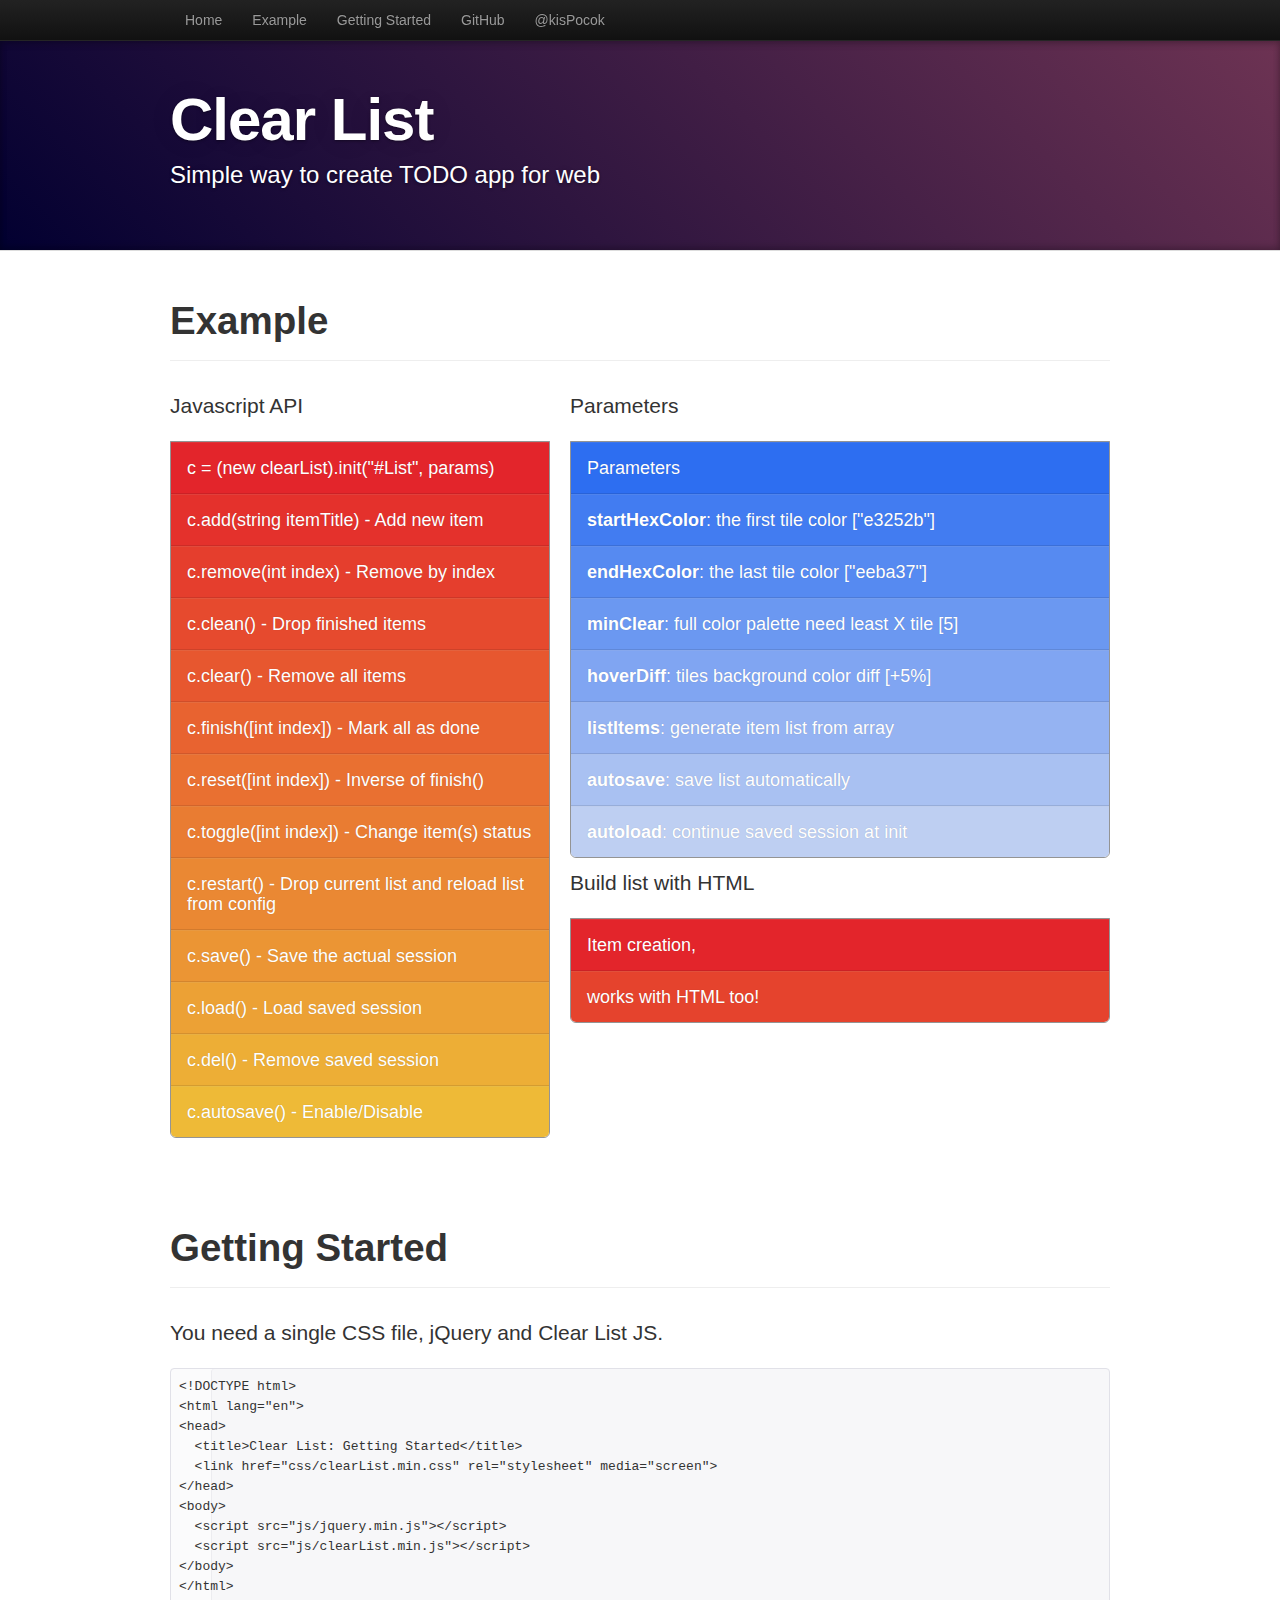
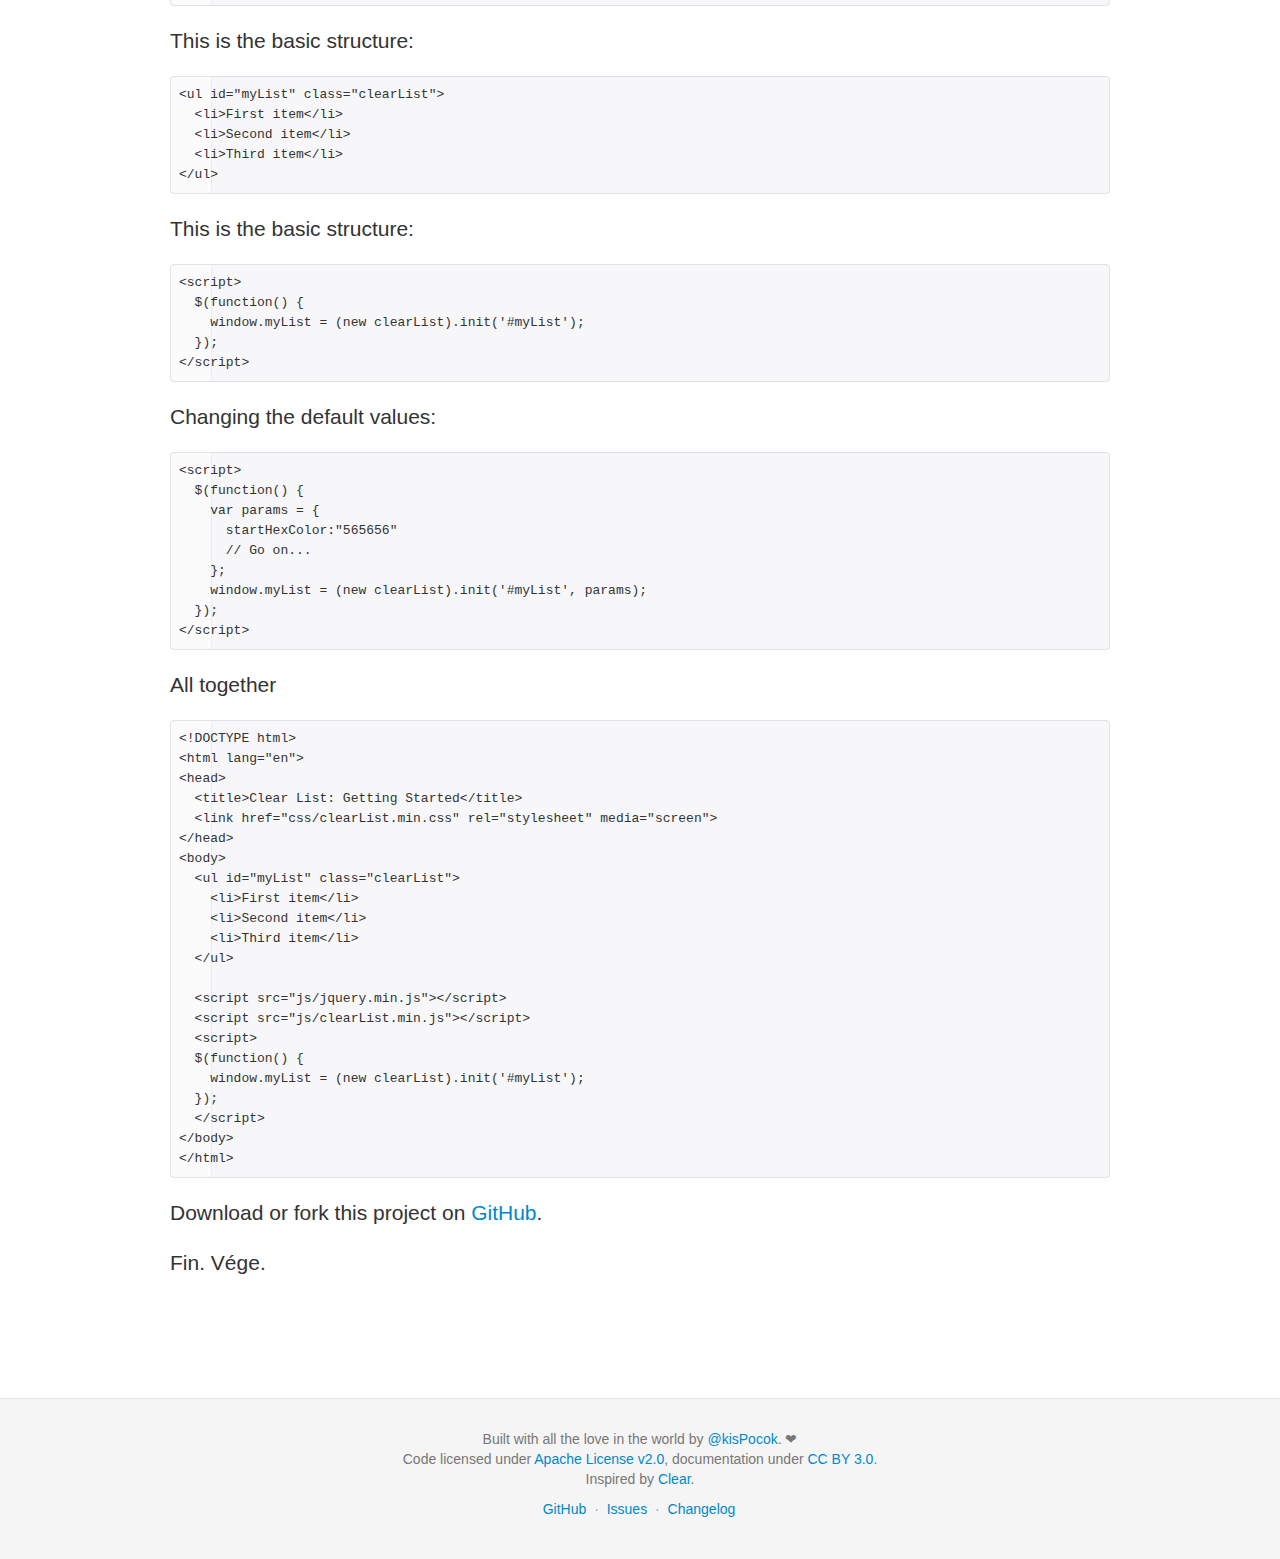
<file: index.html>
<!DOCTYPE html>
<html lang="en">
<head>
	<title>Clear List on GitHub</title>
	<meta name="viewport" content="width=device-width, initial-scale=1.0">
	<link href="css/bootstrap.min.css" rel="stylesheet" media="screen">
	<link href="src/clearList.min.css" rel="stylesheet" media="screen">
	<link href="css/example.css" rel="stylesheet" media="screen">
	<meta name="viewport" content="width=device-width">
	<meta name="robots" content="index, follow" />
	<meta name="description" content="Simple way to create TODO app for web" />
	<meta property="og:title" content="Clear List on GitHub" />
	<meta property="og:description" content="Simple way to create TODO app for web" />
	<meta property="og:type" content="website" />
	<meta property="og:url" content="http://kispocok.github.io/ClearList/" />
	<meta property="og:locale" content="en_US" />
	<meta property="og:site_name" content="Clear List" />
</head>
<body>
	<div class="navbar navbar-inverse navbar-fixed-top">
		<div class="navbar-inner">
			<div class="container">
				<div class="nav-collapse collapse">
					<ul class="nav">
						<li><a href="http://kispocok.github.io/ClearList/">Home</a></li>
						<li><a href="#example">Example</a></li>
						<li><a href="#getting-started">Getting Started</a></li>
						<li><a href="https://github.com/kisPocok/ClearList/">GitHub</a></li>
						<li><a href="https://twitter.com/kisPocok">@kisPocok</a></li>
					</ul>
				</div>
			</div>
		</div>
	</div>

	<header class="jumbotron subhead" id="overview">
		<div class="container">
			<h1>Clear List</h1>
			<p class="lead">Simple way to create TODO app for web</p>
		</div>
	</header>

	<div class="container need-more-space">
		<section id="example">
			<div class="page-header">
				<h1>Example</h1>
			</div>
			<div class="row-fluid">
				<div class="span5">
					<p class="lead">Javascript API</p>
				</div>
				<div class="span7">
					<p class="lead">Parameters</p>
				</div>
			</div>
			<div class="row-fluid">
				<div class="span5">
					<ul id="methods" class="clearList"></ul>
				</div>
				<div class="span7">
					<ul id="params" class="clearList"></ul>
					<p class="lead">Build list with HTML</p>
					<ul id="basic" class="clearList">
						<li>Item creation,</li>
						<li>works with HTML too!</li>
					</ul>
				</div>
			</div>
		</section>

		<section id="getting-started">
			<div class="page-header">
				<h1>Getting Started</h1>
			</div>
			<p class="lead">You need a single CSS file, jQuery and Clear List JS.</p>
			<pre class="prettyprint linenums">
&lt;!DOCTYPE html&gt;
&lt;html lang="en"&gt;
&lt;head&gt;
  &lt;title&gt;Clear List: Getting Started&lt;/title&gt;
  &lt;link href="css/clearList.min.css" rel="stylesheet" media="screen"&gt;
&lt;/head&gt;
&lt;body&gt;
  &lt;script src="js/jquery.min.js"&gt;&lt;/script&gt;
  &lt;script src="js/clearList.min.js"&gt;&lt;/script&gt;
&lt;/body&gt;
&lt;/html&gt;</pre>
			<p class="lead">This is the basic structure:</p>
			<pre class="prettyprint linenums">
&lt;ul id="myList" class="clearList"&gt;
  &lt;li&gt;First item&lt;/li&gt;
  &lt;li&gt;Second item&lt;/li&gt;
  &lt;li&gt;Third item&lt;/li&gt;
&lt;/ul&gt;</pre>
      <p class="lead">This is the basic structure:</p>
      <pre class="prettyprint linenums">
&lt;script&gt;
  $(function() {
    window.myList = (new clearList).init('#myList');
  });
&lt;/script&gt;</pre>
			<p class="lead">Changing the default values:</p>
			<pre class="prettyprint linenums">
&lt;script&gt;
  $(function() {
    var params = {
      startHexColor:"565656"
      // Go on...
    };
    window.myList = (new clearList).init('#myList', params);
  });
&lt;/script&gt;</pre>
			<p class="lead">All together</p>
			<pre class="prettyprint linenums">
&lt;!DOCTYPE html&gt;
&lt;html lang="en"&gt;
&lt;head&gt;
  &lt;title&gt;Clear List: Getting Started&lt;/title&gt;
  &lt;link href="css/clearList.min.css" rel="stylesheet" media="screen"&gt;
&lt;/head&gt;
&lt;body&gt;
  &lt;ul id="myList" class="clearList"&gt;
    &lt;li&gt;First item&lt;/li&gt;
    &lt;li&gt;Second item&lt;/li&gt;
    &lt;li&gt;Third item&lt;/li&gt;
  &lt;/ul&gt;

  &lt;script src="js/jquery.min.js"&gt;&lt;/script&gt;
  &lt;script src="js/clearList.min.js"&gt;&lt;/script&gt;
  &lt;script&gt;
  $(function() {
    window.myList = (new clearList).init('#myList');
  });
  &lt;/script&gt;
&lt;/body&gt;
&lt;/html&gt;</pre>
			<p class="lead">Download or fork this project on <a href="https://github.com/kisPocok/ClearList/">GitHub</a>.</p>
			<p class="lead">Fin. Vége.</p>
		</section>
	</div>

	<footer class="footer">
		<div class="container">
			<p>Built with all the love in the world by <a href="http://twitter.com/kisPocok" target="_blank">@kisPocok</a>. ❤</p>
			<p>Code licensed under <a href="http://www.apache.org/licenses/LICENSE-2.0" target="_blank">Apache License v2.0</a>, documentation under <a href="http://creativecommons.org/licenses/by/3.0/">CC BY 3.0</a>.</p>
			<p>Inspired by <a href="http://www.realmacsoftware.com/clear/">Clear</a>.</p>
			<ul class="footer-links">
				<li><a href="https://github.com/kisPocok/ClearList">GitHub</a></li>
				<li class="muted">·</li>
				<li><a href="https://github.com/kisPocok/ClearList/issues?state=open">Issues</a></li>
				<li class="muted">·</li>
				<li><a href="https://github.com/kisPocok/ClearList/blob/master/CHANGELOG.md">Changelog</a></li>
			</ul>
		</div>
	</footer>

	<script src="https://ajax.googleapis.com/ajax/libs/jquery/1.9.1/jquery.min.js"></script>
	<script src="js/bootstrap.min.js"></script>
	<script src="http://twitter.github.com/bootstrap/assets/js/google-code-prettify/prettify.js"></script>
	<script src="src/clearList.min.js"></script>
	<script>
		$(function() {
			var items = [
				'c = (new clearList).init("#List", params)',
				'c.add(string itemTitle) - Add new item',
				'c.remove(int index) - Remove by index',
				'c.clean() - Drop finished items',
				'c.clear() - Remove all items',
				'c.finish([int index]) - Mark all as done',
				'c.reset([int index]) - Inverse of finish()',
				'c.toggle([int index]) - Change item(s) status',
				'c.restart() - Drop current list and reload list from config',
				'c.save() - Save the actual session',
				'c.load() - Load saved session',
				'c.del() - Remove saved session',
				'c.autosave() - Enable/Disable',
			];
			var params = {
				startHexColor: 'e3252b',
				endHexColor:   'eeba37',
				minClear:      5,
				hoverDiff:     10,
				listItems:     items,
				autosave:      false,
				autoload:      false
			}
			window.firstList = (new clearList()).init('#methods', params);

			items = [
				'Parameters',
				'<b>startHexColor</b>: the first tile color ["e3252b"]',
				'<b>endHexColor</b>: the last tile color ["eeba37"]',
				'<b>minClear</b>: full color palette need least X tile [5]',
				'<b>hoverDiff</b>: tiles background color diff [+5%]',
				'<b>listItems</b>: generate item list from array',
				'<b>autosave</b>: save list automatically',
				'<b>autoload</b>: continue saved session at init',
			];
			params = {
				startHexColor: '2d6ef1',
				endHexColor:   'becff0',
				listItems:     items,
				hoverDiff:     -10,
				storage:       window.localStorage,
				autosave:      false,
				autoload:      false
			};
			window.secondList = (new clearList()).init('#params', params);
			window.basicList  = (new clearList()).init('#basic');

			window.prettyPrint && prettyPrint()
		});
	</script>
	<script>
		(function(i,s,o,g,r,a,m){i['GoogleAnalyticsObject']=r;i[r]=i[r]||function(){
		(i[r].q=i[r].q||[]).push(arguments)},i[r].l=1*new Date();a=s.createElement(o),
		m=s.getElementsByTagName(o)[0];a.async=1;a.src=g;m.parentNode.insertBefore(a,m)
		})(window,document,'script','//www.google-analytics.com/analytics.js','ga');
		ga('create', 'UA-40628154-1', 'github.io');
		ga('send', 'pageview');
	</script>
</body>
</html>
</file>
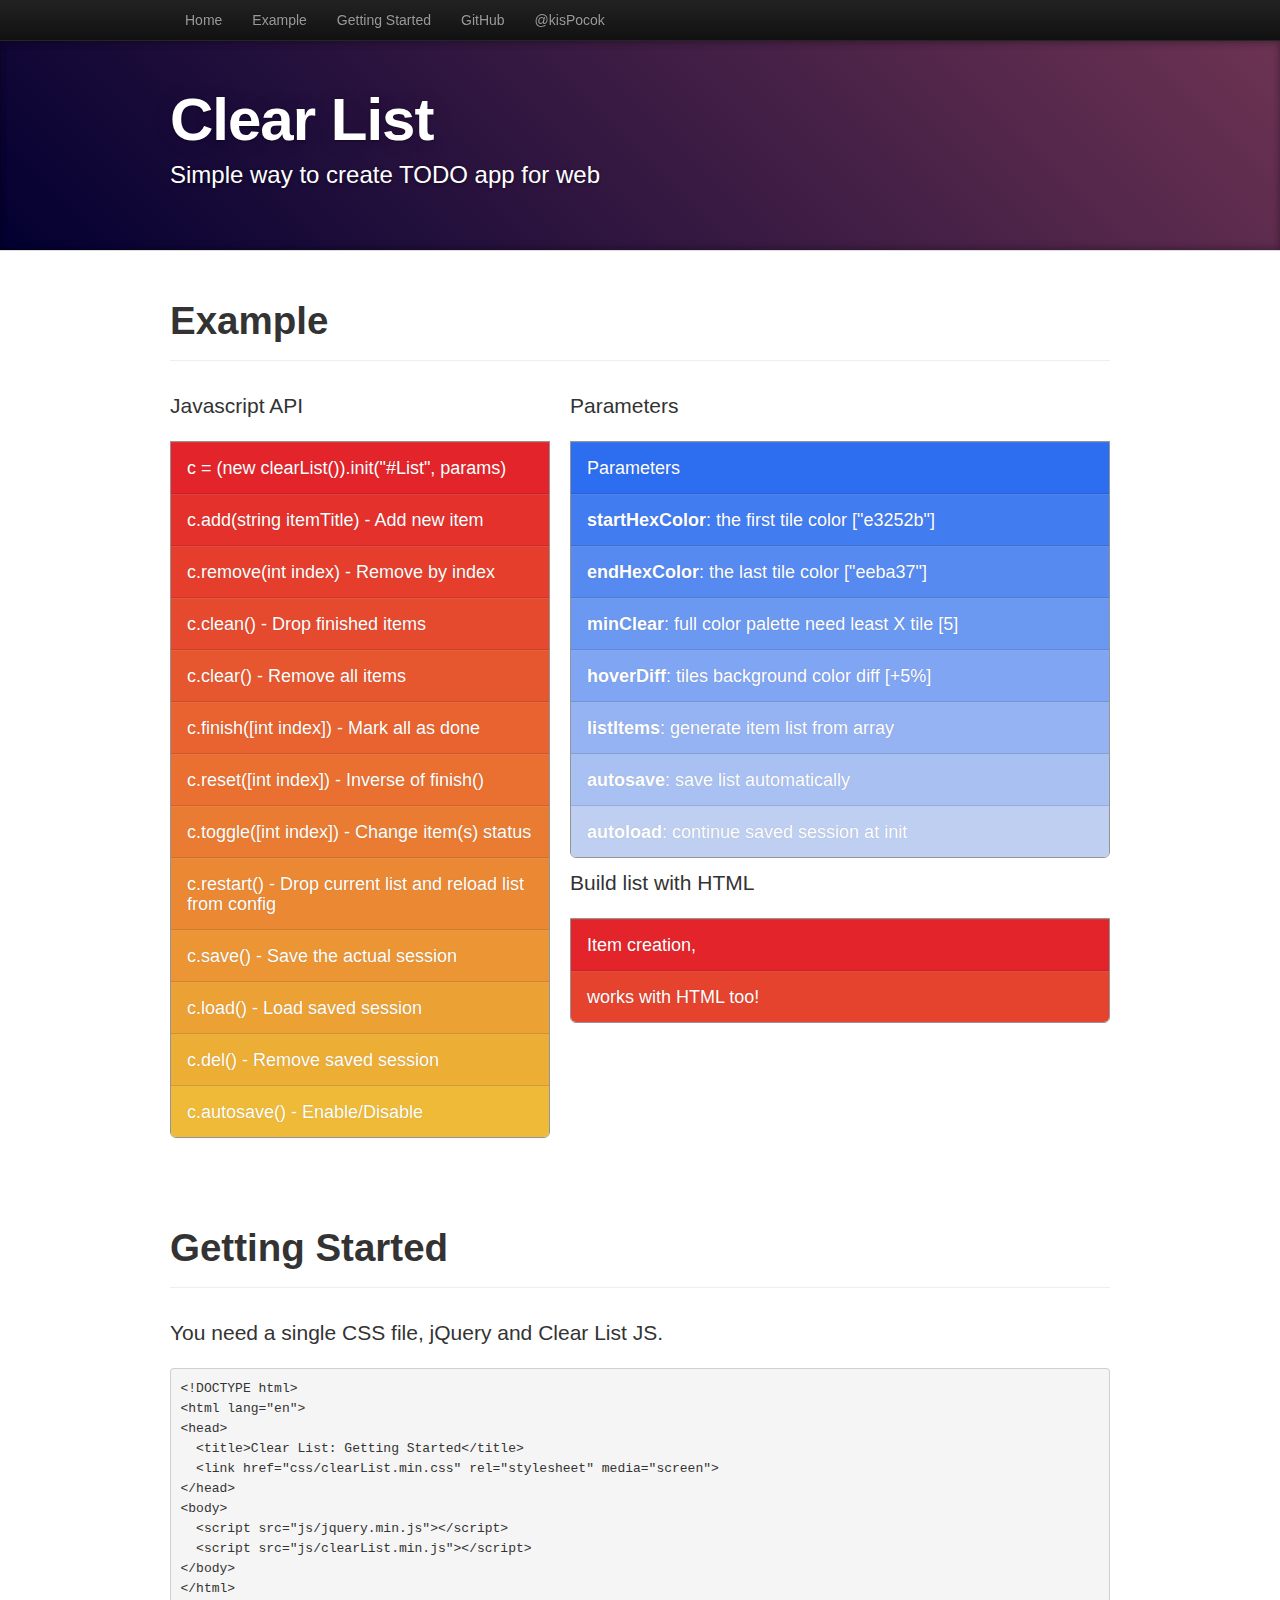
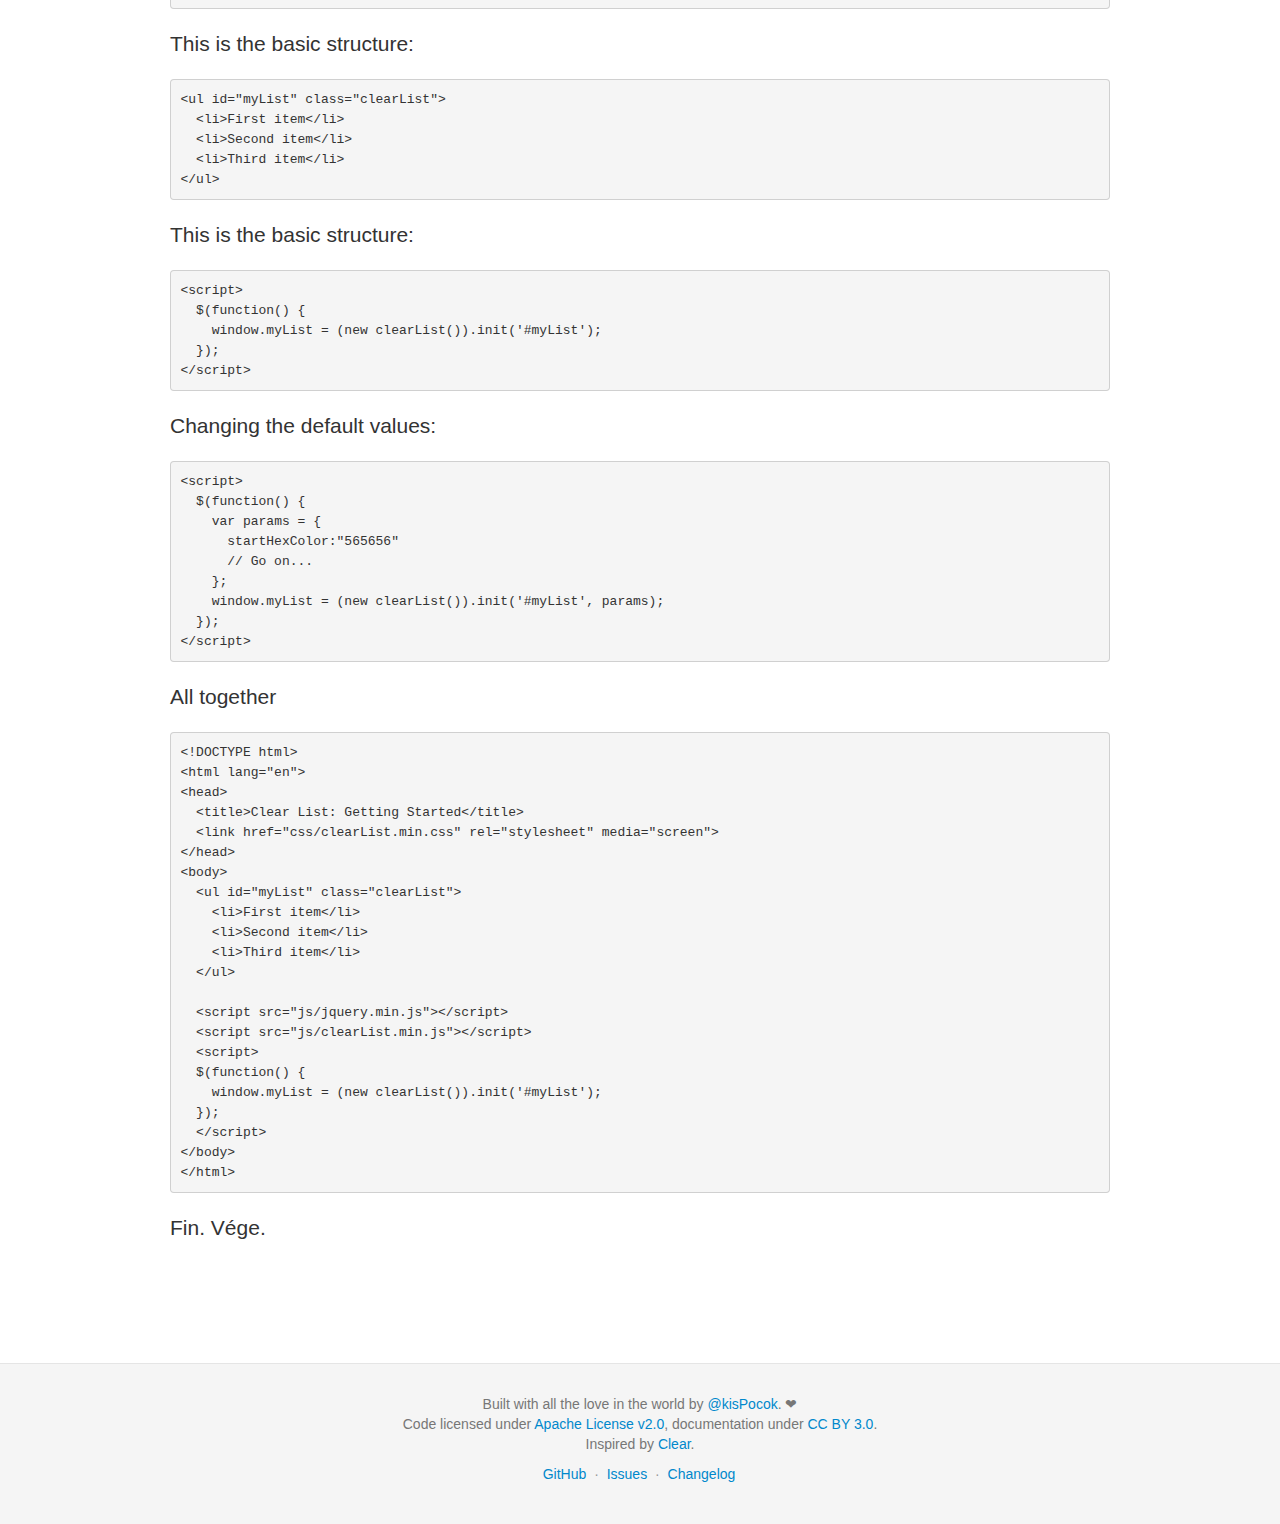
<file: example/index.html>
<!DOCTYPE html>
<html lang="en">
<head>
	<title>clearList</title>
    <meta charset="UTF-8">
	<meta name="viewport" content="width=device-width, initial-scale=1.0">
	<link href="css/bootstrap.min.css" rel="stylesheet" media="screen">
	<link href="../src/clearList.min.css" rel="stylesheet" media="screen">
	<link href="http://twitter.github.io/bootstrap/assets/js/google-code-prettify/prettify.css" rel="stylesheet">
	<link href="css/example.css" rel="stylesheet" media="screen">
</head>
<body>
	<div class="navbar navbar-inverse navbar-fixed-top">
		<div class="navbar-inner">
			<div class="container">
				<div class="nav-collapse collapse">
					<ul class="nav">
						<li><a href="index.html">Home</a></li>
						<li><a href="#example">Example</a></li>
						<li><a href="#getting-started">Getting Started</a></li>
						<li><a href="https://github.com/kisPocok">GitHub</a></li>
						<li><a href="https://twitter.com/kisPocok">@kisPocok</a></li>
					</ul>
				</div>
			</div>
		</div>
	</div>

	<header class="jumbotron subhead" id="overview">
		<div class="container">
			<h1>Clear List</h1>
			<p class="lead">Simple way to create TODO app for web</p>
		</div>
	</header>

	<div class="container need-more-space">
		<section id="example">
			<div class="page-header">
				<h1>Example</h1>
			</div>
			<div class="row-fluid">
				<div class="span5">
					<p class="lead">Javascript API</p>
				</div>
				<div class="span7">
					<p class="lead">Parameters</p>
				</div>
			</div>
			<div class="row-fluid">
				<div class="span5">
					<ul id="methods" class="clearList"></ul>
				</div>
				<div class="span7">
					<ul id="params" class="clearList"></ul>
					<p class="lead">Build list with HTML</p>
					<ul id="basic" class="clearList">
						<li>Item creation,</li>
						<li>works with HTML too!</li>
					</ul>
				</div>
			</div>
		</section>

		<section id="getting-started">
			<div class="page-header">
				<h1>Getting Started</h1>
			</div>
			<p class="lead">You need a single CSS file, jQuery and Clear List JS.</p>
			<pre class="prettyprint linenums">
&lt;!DOCTYPE html&gt;
&lt;html lang="en"&gt;
&lt;head&gt;
  &lt;title&gt;Clear List: Getting Started&lt;/title&gt;
  &lt;link href="css/clearList.min.css" rel="stylesheet" media="screen"&gt;
&lt;/head&gt;
&lt;body&gt;
  &lt;script src="js/jquery.min.js"&gt;&lt;/script&gt;
  &lt;script src="js/clearList.min.js"&gt;&lt;/script&gt;
&lt;/body&gt;
&lt;/html&gt;</pre>
			<p class="lead">This is the basic structure:</p>
			<pre class="prettyprint linenums">
&lt;ul id="myList" class="clearList"&gt;
  &lt;li&gt;First item&lt;/li&gt;
  &lt;li&gt;Second item&lt;/li&gt;
  &lt;li&gt;Third item&lt;/li&gt;
&lt;/ul&gt;</pre>
      <p class="lead">This is the basic structure:</p>
      <pre class="prettyprint linenums">
&lt;script&gt;
  $(function() {
    window.myList = (new clearList()).init('#myList');
  });
&lt;/script&gt;</pre>
			<p class="lead">Changing the default values:</p>
			<pre class="prettyprint linenums">
&lt;script&gt;
  $(function() {
    var params = {
      startHexColor:"565656"
      // Go on...
    };
    window.myList = (new clearList()).init('#myList', params);
  });
&lt;/script&gt;</pre>
			<p class="lead">All together</p>
			<pre class="prettyprint linenums">
&lt;!DOCTYPE html&gt;
&lt;html lang="en"&gt;
&lt;head&gt;
  &lt;title&gt;Clear List: Getting Started&lt;/title&gt;
  &lt;link href="css/clearList.min.css" rel="stylesheet" media="screen"&gt;
&lt;/head&gt;
&lt;body&gt;
  &lt;ul id="myList" class="clearList"&gt;
    &lt;li&gt;First item&lt;/li&gt;
    &lt;li&gt;Second item&lt;/li&gt;
    &lt;li&gt;Third item&lt;/li&gt;
  &lt;/ul&gt;

  &lt;script src="js/jquery.min.js"&gt;&lt;/script&gt;
  &lt;script src="js/clearList.min.js"&gt;&lt;/script&gt;
  &lt;script&gt;
  $(function() {
    window.myList = (new clearList()).init('#myList');
  });
  &lt;/script&gt;
&lt;/body&gt;
&lt;/html&gt;</pre>
			<p class="lead">Fin. Vége.</p>
		</section>
	</div>

	<footer class="footer">
		<div class="container">
			<p>Built with all the love in the world by <a href="http://twitter.com/kisPocok" target="_blank">@kisPocok</a>. ❤</p>
			<p>Code licensed under <a href="http://www.apache.org/licenses/LICENSE-2.0" target="_blank">Apache License v2.0</a>, documentation under <a href="http://creativecommons.org/licenses/by/3.0/">CC BY 3.0</a>.</p>
			<p>Inspired by <a href="http://www.realmacsoftware.com/clear/">Clear</a>.</p>
			<ul class="footer-links">
				<li><a href="https://github.com/kisPocok/ClearList">GitHub</a></li>
				<li class="muted">·</li>
				<li><a href="https://github.com/kisPocok/ClearList/issues?state=open">Issues</a></li>
				<li class="muted">·</li>
				<li><a href="https://github.com/kisPocok/ClearList/blob/master/CHANGELOG.md">Changelog</a></li>
			</ul>
		</div>
	</footer>

	<script src="https://ajax.googleapis.com/ajax/libs/jquery/1.9.1/jquery.min.js"></script>
	<script src="js/bootstrap.min.js"></script>
	<script src="http://twitter.github.com/bootstrap/assets/js/google-code-prettify/prettify.js"></script>
	<script src="../src/clearList.js"></script>
	<script>
		$(function() {
			var items = [
				'c = (new clearList()).init("#List", params)',
				'c.add(string itemTitle) - Add new item',
				'c.remove(int index) - Remove by index',
				'c.clean() - Drop finished items',
				'c.clear() - Remove all items',
				'c.finish([int index]) - Mark all as done',
				'c.reset([int index]) - Inverse of finish()',
				'c.toggle([int index]) - Change item(s) status',
				'c.restart() - Drop current list and reload list from config',
				'c.save() - Save the actual session',
				'c.load() - Load saved session',
				'c.del() - Remove saved session',
				'c.autosave() - Enable/Disable',
			];
			var params = {
				startHexColor: 'e3252b',
				endHexColor:   'eeba37',
				minClear:      5,
				hoverDiff:     10,
				listItems:     items,
				autosave:      false,
				autoload:      false
			}
			window.firstList = (new clearList()).init('#methods', params);

			items = [
				'Parameters',
				'<b>startHexColor</b>: the first tile color ["e3252b"]',
				'<b>endHexColor</b>: the last tile color ["eeba37"]',
				'<b>minClear</b>: full color palette need least X tile [5]',
				'<b>hoverDiff</b>: tiles background color diff [+5%]',
				'<b>listItems</b>: generate item list from array',
				'<b>autosave</b>: save list automatically',
				'<b>autoload</b>: continue saved session at init',
			];
			params = {
				startHexColor: '2d6ef1',
				endHexColor:   'becff0',
				listItems:     items,
				hoverDiff:     -10,
				storage:       window.localStorage,
				autosave:      false,
				autoload:      false
			};
			window.secondList = (new clearList()).init('#params', params);
			window.basicList  = (new clearList()).init('#basic');

			window.prettyPrint && prettyPrint()
		});
	</script>
</body>
</html>
</file>
<file: css/example.css>
header {border-bottom: 1px solid #ddd; text-align: left; }
body {
	position: relative;
	padding-top: 40px;
}
.jumbotron {
	position: relative;
	padding: 40px 0;
	color: #fff;
	text-align: center;
	text-shadow: 0 1px 3px rgba(0,0,0,.4), 0 0 30px rgba(0,0,0,.075);
	background: #020031; /* Old browsers */
	background: -moz-linear-gradient(45deg,  #020031 0%, #6d3353 100%); /* FF3.6+ */
	background: -webkit-gradient(linear, left bottom, right top, color-stop(0%,#020031), color-stop(100%,#6d3353)); /* Chrome,Safari4+ */
	background: -webkit-linear-gradient(45deg,  #020031 0%,#6d3353 100%); /* Chrome10+,Safari5.1+ */
	background: -o-linear-gradient(45deg,  #020031 0%,#6d3353 100%); /* Opera 11.10+ */
	background: -ms-linear-gradient(45deg,  #020031 0%,#6d3353 100%); /* IE10+ */
	background: linear-gradient(45deg,  #020031 0%,#6d3353 100%); /* W3C */
	filter: progid:DXImageTransform.Microsoft.gradient( startColorstr='#020031', endColorstr='#6d3353',GradientType=1 ); /* IE6-9 fallback on horizontal gradient */
	-webkit-box-shadow: inset 0 3px 7px rgba(0,0,0,.2), inset 0 -3px 7px rgba(0,0,0,.2);
	-moz-box-shadow: inset 0 3px 7px rgba(0,0,0,.2), inset 0 -3px 7px rgba(0,0,0,.2);
	box-shadow: inset 0 3px 7px rgba(0,0,0,.2), inset 0 -3px 7px rgba(0,0,0,.2);
}
.jumbotron h1 {
	font-size: 60px;
	font-weight: bold;
	letter-spacing: -1px;
	line-height: 1;
}
.jumbotron p {
	font-size: 24px;
	font-weight: 300;
	line-height: 1.25;
	margin-bottom: 30px;
}

/* Link styles (used on .masthead-links as well) */
.jumbotron a {
	color: #fff;
	color: rgba(255,255,255,.5);
	-webkit-transition: all .2s ease-in-out;
	-moz-transition: all .2s ease-in-out;
	transition: all .2s ease-in-out;
}
.jumbotron a:hover {
	color: #fff;
	text-shadow: 0 0 10px rgba(255,255,255,.25);
}
.subhead {
	text-align: left;
	border-bottom: 1px solid #ddd;
}
.subhead h1 {
	font-size: 60px;
}
.subhead p {
	margin-bottom: 20px;
}
.subhead .navbar {
	display: none;
}

section {
	padding: 30px 0;
}
.clearList {
	margin-left: 0;
}
.footer {
	text-align: center;
	padding: 30px 0;
	margin-top: 70px;
	border-top: 1px solid #e5e5e5;
	background-color: #f5f5f5;
}
.footer p {
	margin-bottom: 0;
	color: #777;
}
.footer-links {
	margin: 10px 0;
}
.footer-links li {
	display: inline;
	padding: 0 2px;
}
.footer-links li:first-child {
	padding-left: 0;
}

.com { color: #93a1a1; }
.lit { color: #195f91; }
.pun, .opn, .clo { color: #93a1a1; }
.fun { color: #dc322f; }
.str, .atv { color: #D14; }
.kwd, .prettyprint .tag { color: #1e347b; }
.typ, .atn, .dec, .var { color: teal; }
.pln { color: #48484c; }

.prettyprint {
  padding: 8px;
  background-color: #f7f7f9;
  border: 1px solid #e1e1e8;
}
.prettyprint.linenums {
  -webkit-box-shadow: inset 40px 0 0 #fbfbfc, inset 41px 0 0 #ececf0;
     -moz-box-shadow: inset 40px 0 0 #fbfbfc, inset 41px 0 0 #ececf0;
          box-shadow: inset 40px 0 0 #fbfbfc, inset 41px 0 0 #ececf0;
}

/* Specify class=linenums on a pre to get line numbering */
ol.linenums {
  margin: 0 0 0 33px; /* IE indents via margin-left */
}
ol.linenums li {
  padding-left: 12px;
  color: #bebec5;
  line-height: 20px;
  text-shadow: 0 1px 0 #fff;
}
</file>
<file: example/css/example.css>
header {border-bottom: 1px solid #ddd; text-align: left; }
body {
	position: relative;
	padding-top: 40px;
}
.jumbotron {
	position: relative;
	padding: 40px 0;
	color: #fff;
	text-align: center;
	text-shadow: 0 1px 3px rgba(0,0,0,.4), 0 0 30px rgba(0,0,0,.075);
	background: #020031; /* Old browsers */
	background: -moz-linear-gradient(45deg,  #020031 0%, #6d3353 100%); /* FF3.6+ */
	background: -webkit-gradient(linear, left bottom, right top, color-stop(0%,#020031), color-stop(100%,#6d3353)); /* Chrome,Safari4+ */
	background: -webkit-linear-gradient(45deg,  #020031 0%,#6d3353 100%); /* Chrome10+,Safari5.1+ */
	background: -o-linear-gradient(45deg,  #020031 0%,#6d3353 100%); /* Opera 11.10+ */
	background: -ms-linear-gradient(45deg,  #020031 0%,#6d3353 100%); /* IE10+ */
	background: linear-gradient(45deg,  #020031 0%,#6d3353 100%); /* W3C */
	filter: progid:DXImageTransform.Microsoft.gradient( startColorstr='#020031', endColorstr='#6d3353',GradientType=1 ); /* IE6-9 fallback on horizontal gradient */
	-webkit-box-shadow: inset 0 3px 7px rgba(0,0,0,.2), inset 0 -3px 7px rgba(0,0,0,.2);
	-moz-box-shadow: inset 0 3px 7px rgba(0,0,0,.2), inset 0 -3px 7px rgba(0,0,0,.2);
	box-shadow: inset 0 3px 7px rgba(0,0,0,.2), inset 0 -3px 7px rgba(0,0,0,.2);
}
.jumbotron h1 {
	font-size: 60px;
	font-weight: bold;
	letter-spacing: -1px;
	line-height: 1;
}
.jumbotron p {
	font-size: 24px;
	font-weight: 300;
	line-height: 1.25;
	margin-bottom: 30px;
}

/* Link styles (used on .masthead-links as well) */
.jumbotron a {
	color: #fff;
	color: rgba(255,255,255,.5);
	-webkit-transition: all .2s ease-in-out;
	-moz-transition: all .2s ease-in-out;
	transition: all .2s ease-in-out;
}
.jumbotron a:hover {
	color: #fff;
	text-shadow: 0 0 10px rgba(255,255,255,.25);
}
.subhead {
	text-align: left;
	border-bottom: 1px solid #ddd;
}
.subhead h1 {
	font-size: 60px;
}
.subhead p {
	margin-bottom: 20px;
}
.subhead .navbar {
	display: none;
}

section {
	padding: 30px 0;
}
.clearList {
	margin-left: 0;
}
.footer {
	text-align: center;
	padding: 30px 0;
	margin-top: 70px;
	border-top: 1px solid #e5e5e5;
	background-color: #f5f5f5;
}
.footer p {
	margin-bottom: 0;
	color: #777;
}
.footer-links {
	margin: 10px 0;
}
.footer-links li {
	display: inline;
	padding: 0 2px;
}
.footer-links li:first-child {
	padding-left: 0;
}
</file>
<file: src/clearList.min.css>
.clearList ul,.clearList li{list-style:none;margin:0;padding:0}.clearList{border-radius:0 0 6px 6px;border:1px solid rgba(0,0,0,0.42);text-shadow:0 0 1px rgba(0,0,0,0.2);font-family:Helvetica,Arial,sans-serif}.clearList li{background-color:#e3252b;border-top:1px solid rgba(200,200,200,0.1);border-bottom:1px solid rgba(0,0,0,0.1);color:#fff;font-size:18px;padding:15px 16px 15px 16px}.clearList li.done{text-decoration:line-through;color:#666;background-color:#323232!important}.clearList li:last-child{border-bottom:0 solid rgba(0,0,0,0.1);border-radius:0 0 5px 5px}.clearList li:hover{box-shadow:inset 0 2px 5px 0 rgba(0,0,0,0.1),inset 0 -2px 5px 0 rgba(0,0,0,0.1);border-top:0 solid rgba(0,0,0,0);border-bottom:0 solid rgba(0,0,0,0);padding-top:16px;padding-bottom:16px}.clearList li:last-child:hover{padding-bottom: 15px;}
</file>
